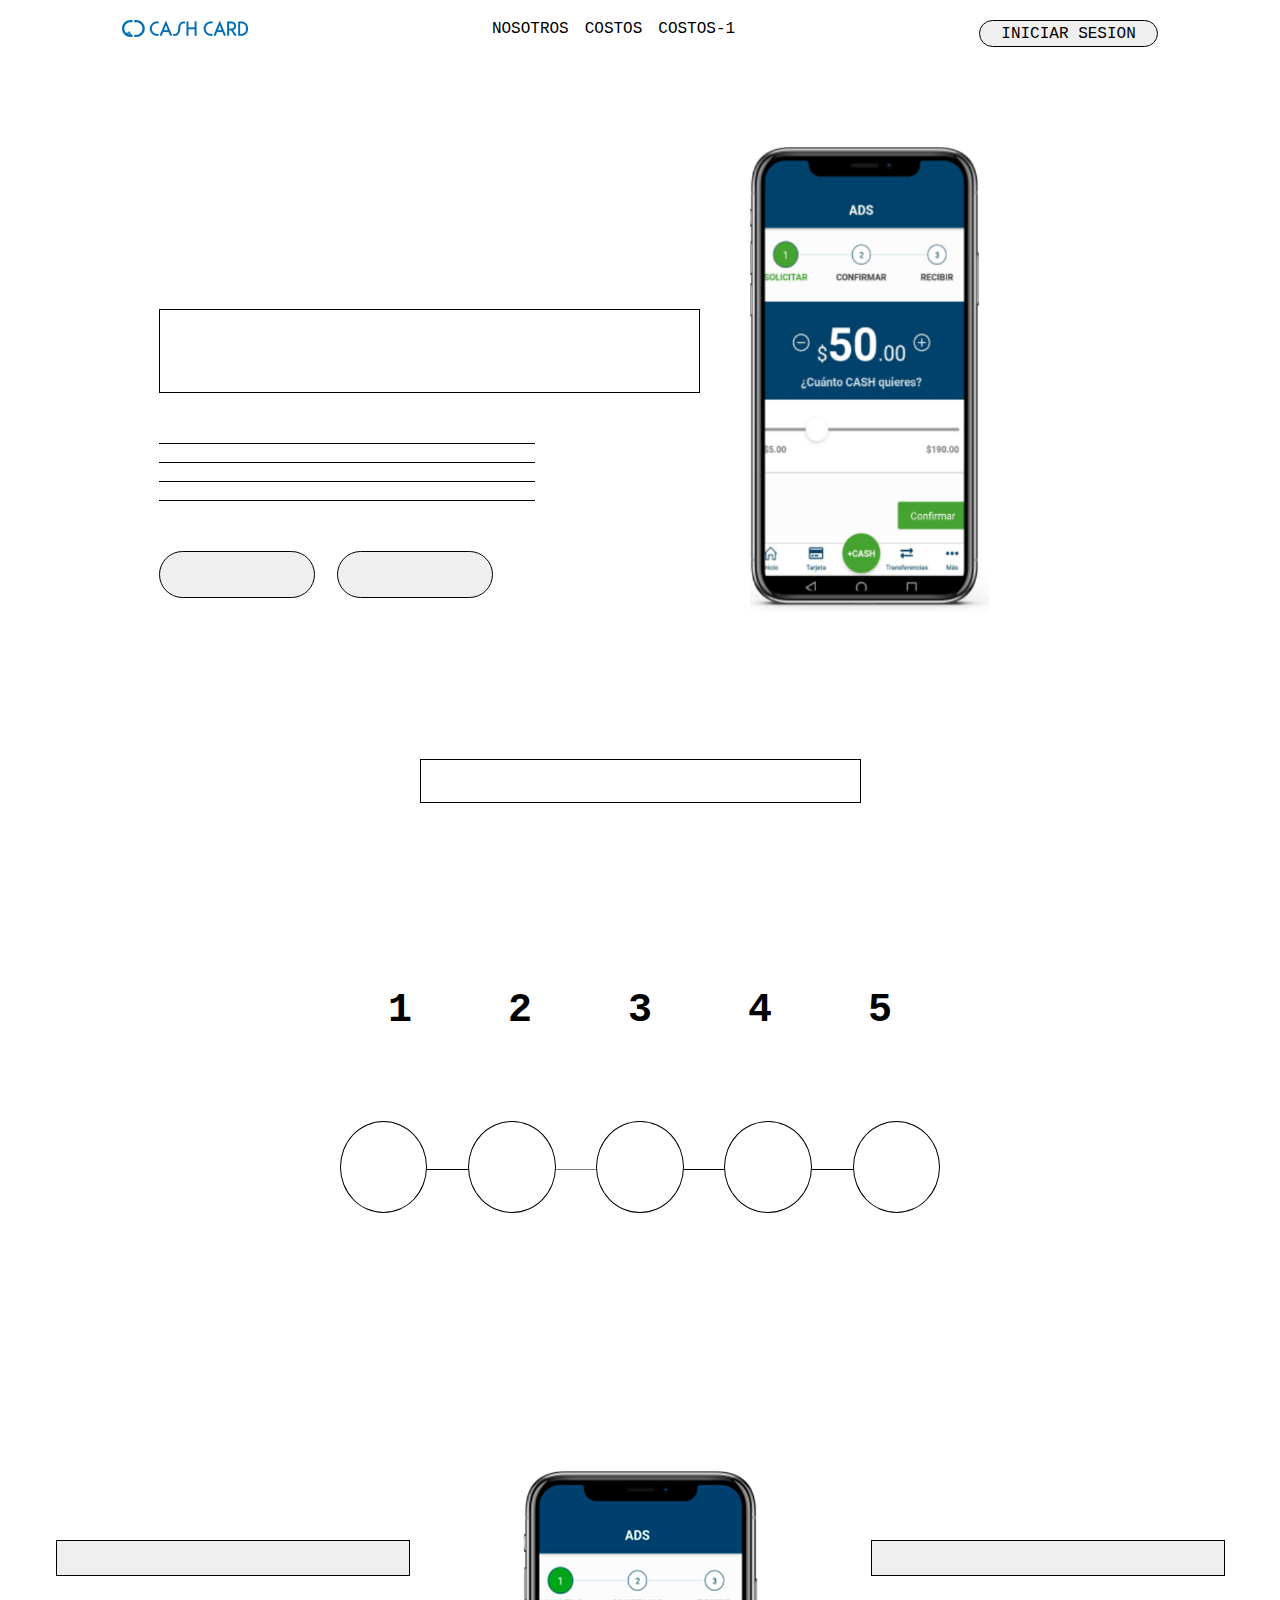
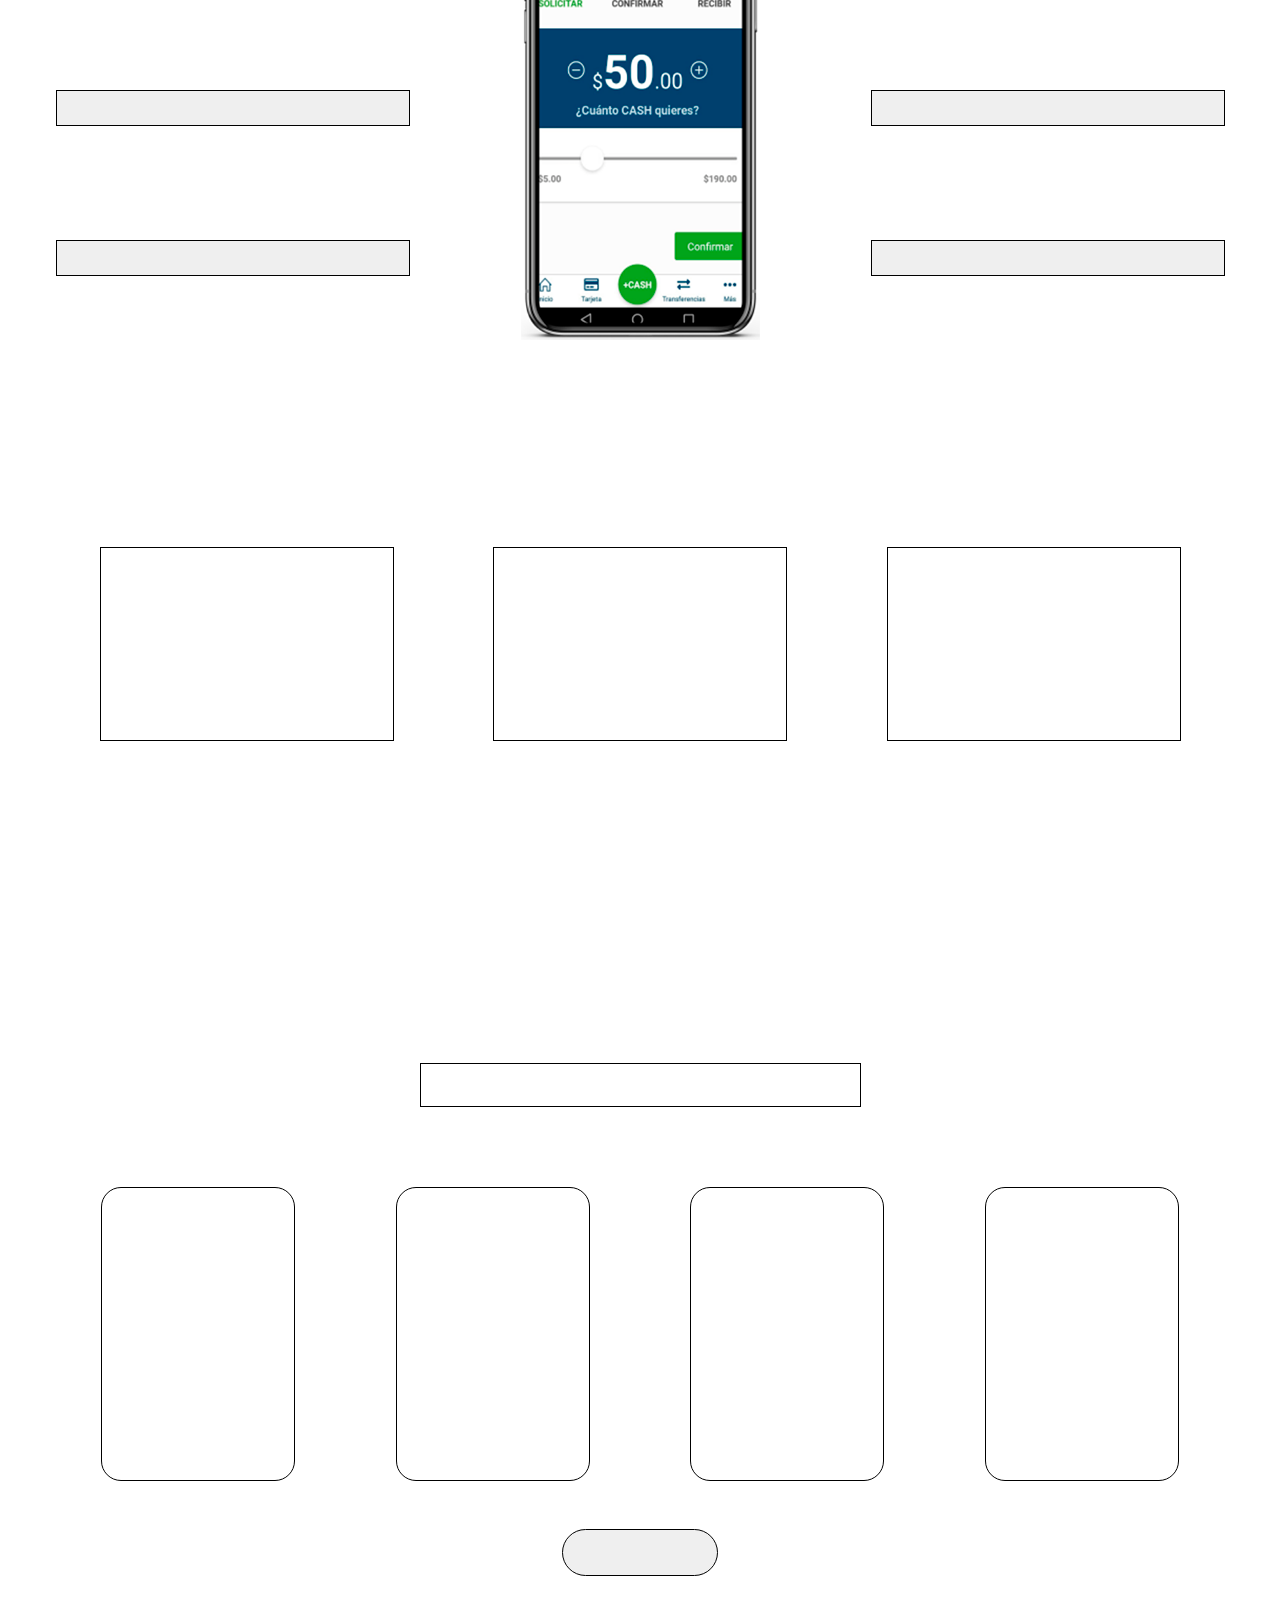
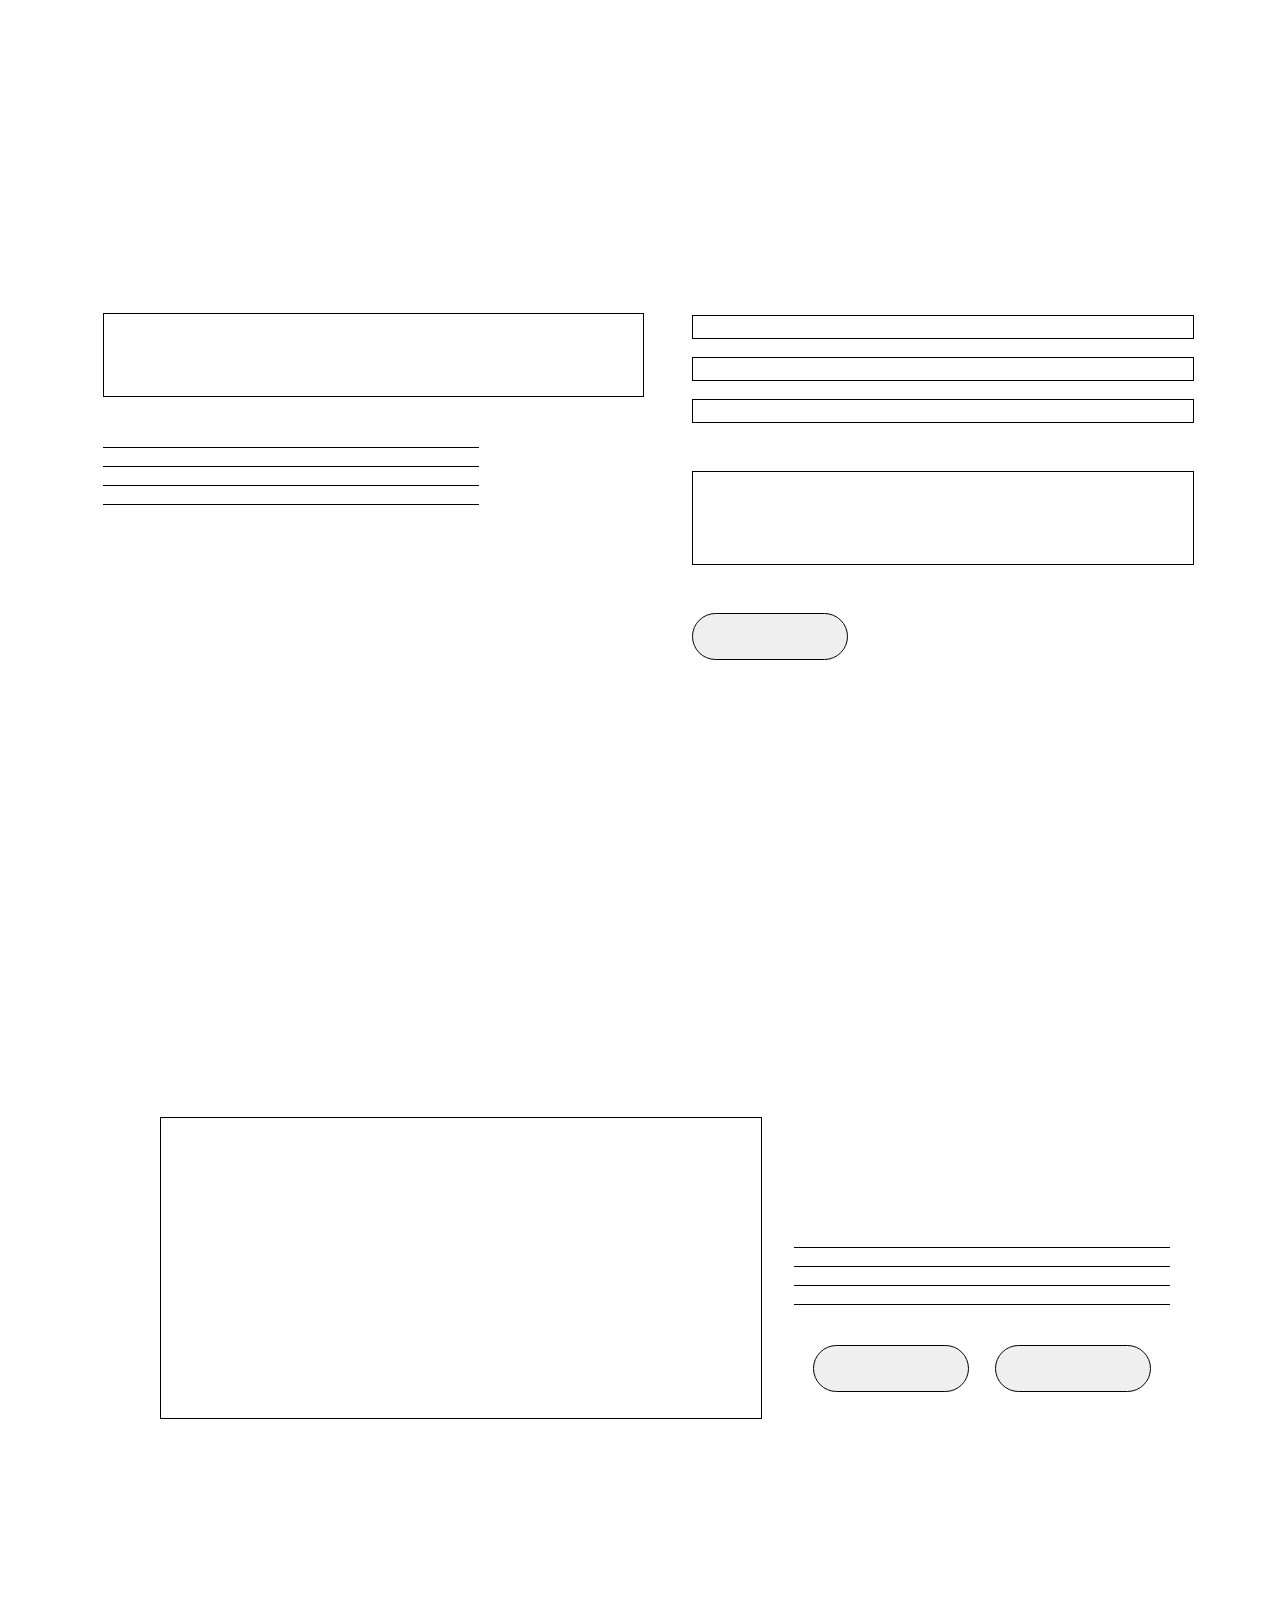
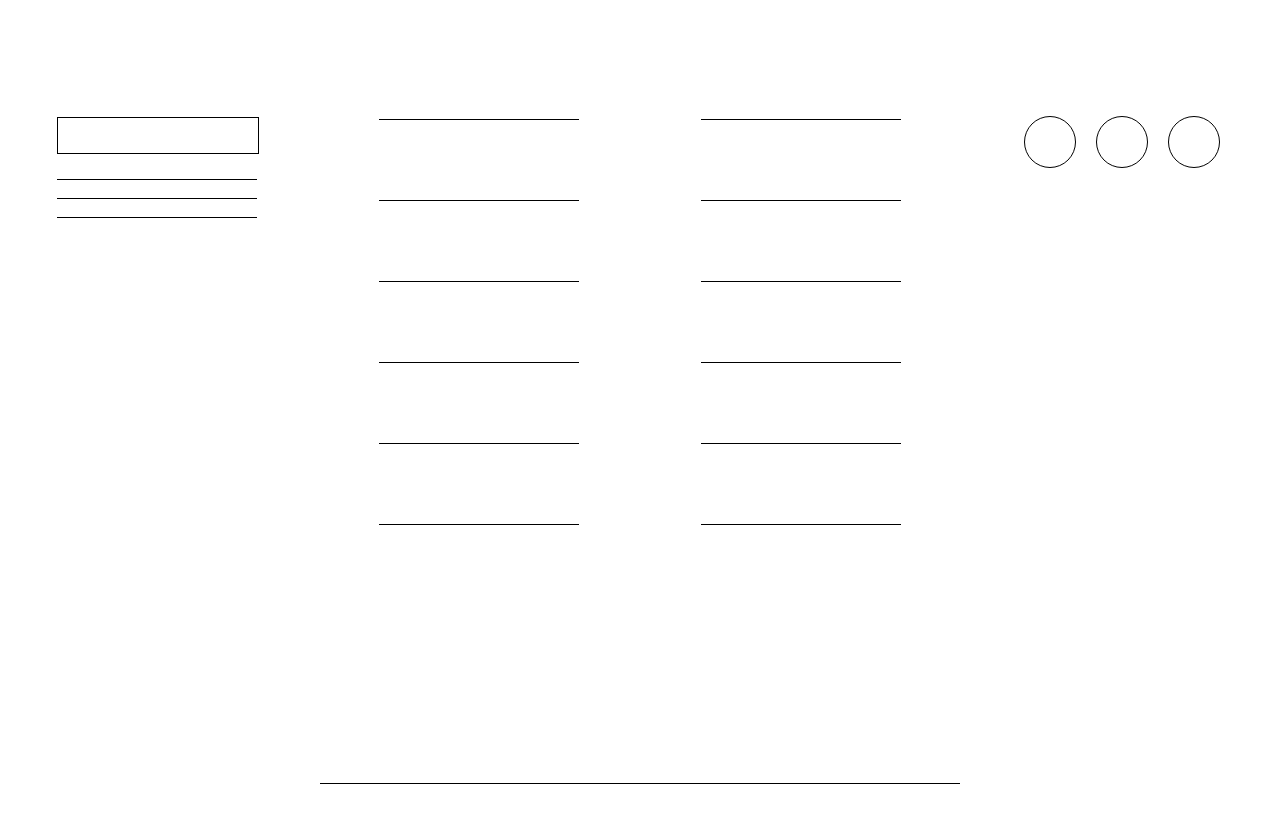
<file: index.html>
<!DOCTYPE html>
<html lang="es">
<head>
    <meta charset="UTF-8">
    <meta http-equiv="X-UA-Compatible" content="IE=edge">
    <meta name="viewport" content="width=device-width, initial-scale=1.0">

    <link rel="preconnect" href="https://fonts.gstatic.com">
    <link href="https://fonts.googleapis.com/css2?family=Poppins:wght@300&display=swap" rel="stylesheet">
    <link rel="stylesheet" href="/css/styles.css">
    
    <title>Home │ Cash Car</title>
</head>
<body>

    <!-- NAV -->
    <div class="nav">
        <a href="index.html" class="logo"><img src="/img/Recurso 1@4x-chico.png" alt="Logo Cash Car" target="_blank"></a>
        <ul class="subnav">
            <li class="item-uno"><a href="/nosotros.html" target="_blank">NOSOTROS</a></li>
            <li class="item-dos"><a href="/costos.html" target="_blank">COSTOS</a></li>
            <li class="item-tres"><a href="/costos-1.html" target="_blank">COSTOS-1</a></li>
        </ul>
        <button class="boton">INICIAR SESION</button>
    </div>

    <!-- SECCION UNO  HOME-->
    <section class="seccion-uno-home">
        <div class="modulo-container">
            <div class="titulo-uno"></div>
            <div class="texto-container">
                <div class="texto"></div>
                <div class="texto"></div>
                <div class="texto"></div>
                <div class="texto"></div>
            </div>
            <div class="botones">
                <button class="boton-uno"></button>
                <button class="boton-dos"></button>
            </div>
        </div>
        <div class="foto-container">
            <img class="foto-celu" src="/img/9.png" alt="Cash Car App">
        </div>
    </section>

    <!-- SECCION DOS HOME-->
    <section class="seccion-dos-home">
        <div class="padre-detodo">
            <div class="titulo-chico-centrado"></div>
        </div>
        <div class="numeros-container">
            <p>1</p>
            <p>2</p>
            <p>3</p>
            <p>4</p>
            <p>5</p>
        </div>
        <div class="pasos-container">
            <div class="circulo-uno"></div>
            <div class="linea-uno"></div>
            <div class="circulo-dos"></div>
            <hr class="linea-dos">
            <div class="circulo-tres"></div>
            <div class="linea-tres"></div>
            <div class="circulo-cuatro"></div>
            <div class="linea-cuatro"></div>
            <div class="circulo-cinco"></div>
        </div>
    </section>

    <!-- SECCION TRES HOME -->
    <section class="seccion-tres-home">
        <div class="modulo-uno">
            <button class="boton-tres"></button>
            <button class="boton-cuatro"></button>
            <button class="boton-cinco"></button>
        </div>
        <div class="foto-mobile">
            <img  src="/img/9-chico.png" alt="Mobile Cash Car">
        </div>
        <div class="modulo-dos">
            <button class="boton-seis"></button>
            <button class="boton-siete"></button>
            <button class="boton-ocho"></button>
        </div>
    </section>

    <!-- SECCION CUATRO HOME -->
    <section class="seccion-cuatro-home">
        <div class="foto-uno"></div>
        <div class="foto-dos"></div>
        <div class="foto-tres"></div>
    </section>

    <!-- SECCION CINCO HOME-->
    <section class="seccion-cinco-home">

        <div class="titulo-chico-centrado"></div>

        <div class="contenedor-fotos">
            <div class="foto-cuatro"></div>
            <div class="foto-cinco"></div>
            <div class="foto-seis"></div>
            <div class="foto-siete"></div>
        </div>

        <button class="boton"></button>

    </section>

    <!-- SECCION SEIS HOME-->
    <section class="seccion-seis-home">
        
            <div class="modulo-tres">
                <div class="cuadro-titulo"></div>
                <div class="contenedor-lineas">
                    <div class="lineas"></div>
                    <div class="lineas"></div>
                    <div class="lineas"></div>
                    <div class="lineas"></div>
                </div>
            </div>
        
        
            <div class="modulo-cuatro">
                <div class="contenedor-cajas">
                        <div class="caja"></div>
                        <div class="caja"></div>
                        <div class="caja"></div>
                </div>
                <div class="caja-cuatro"></div>
                <button class="boton-seccion-seis"></button>
            </div>
            
    </section>

    <!-- SECCION SIETE HOME-->
    <section class="seccion-siete-home">
        <div class="modulo-primero">
            <div class="gran-cuadro"></div>
        </div>
        <div class="modulo-segundo">
            <div class="super-div">
                <div class="contenedor-lineas-dos">
                    <div class="lineas-dos"></div>
                    <div class="lineas-dos"></div>
                    <div class="lineas-dos"></div>
                    <div class="lineas-dos"></div>
                </div>
                <div class="contenedor-btn">
                    <button class="btn"></button>
                    <button class="btn"></button>
                </div>
            </div>
        </div>
    </section>

    <!-- FOOTER -->
    <footer class="footer">
        <div class="contenedor-grid">
            <div class="primer-modulo-footer">
                <div class="container-uno">
                    <div class="cuadro-chico"></div>
                    <div class="contenedor-lineas-tres">
                        <div class="linea-tres"></div>
                        <div class="linea-tres"></div>
                        <div class="linea-tres"></div>
                    </div>
            </div>
            </div>
        
            <div class="segundo-modulo-footer">
                <div class="contenedor-lin">
                    <div class="lin"></div>
                    <div class="lin"></div>
                    <div class="lin"></div>
                    <div class="lin"></div>
                    <div class="lin"></div>
                    <div class="lin"></div>
                </div>
            </div>
        
            <div class="tercer-modulo-footer">
                <div class="contenedor-lin">
                    <div class="lin"></div>
                    <div class="lin"></div>
                    <div class="lin"></div>
                    <div class="lin"></div>
                    <div class="lin"></div>
                    <div class="lin"></div>
                </div>
            </div>
        
            <div class="cuarto-modulo-footer">
                <div class="redes-container">
                    <div class="redes"></div>
                    <div class="redes"></div>
                    <div class="redes"></div>
                </div>
            </div>
        </div>
        <div class="copywright-lin"></div>
    </footer>
</body>
</html>
</file>
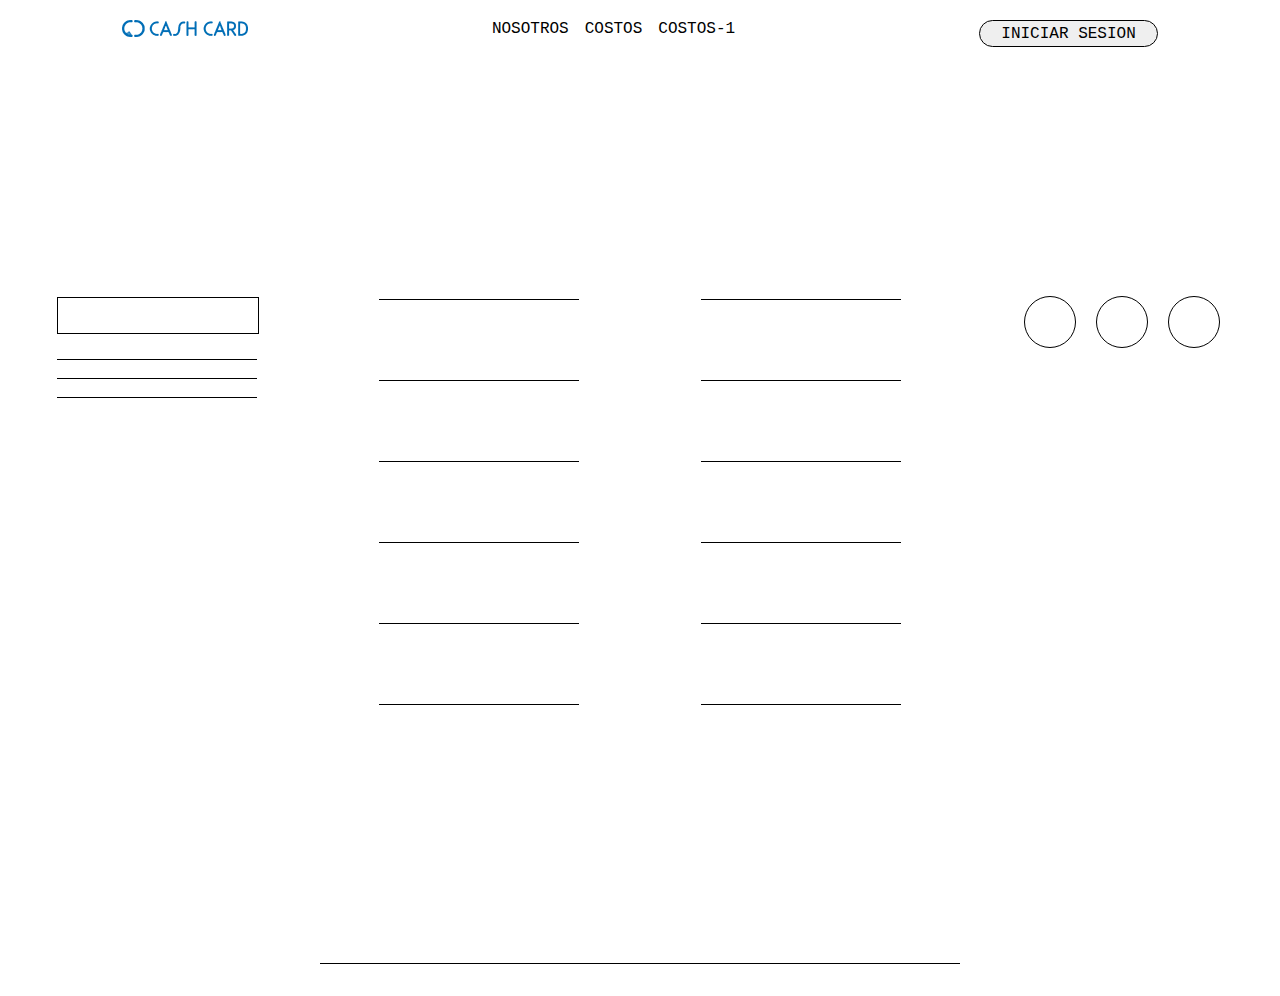
<file: costos-1.html>
<!DOCTYPE html>
<html lang="es">
<head>
    <meta charset="UTF-8">
    <meta http-equiv="X-UA-Compatible" content="IE=edge">
    <meta name="viewport" content="width=device-width, initial-scale=1.0">


    <link rel="preconnect" href="https://fonts.gstatic.com">
    <link href="https://fonts.googleapis.com/css2?family=Poppins:wght@300&display=swap" rel="stylesheet">
    <link rel="stylesheet" href="/css/styles.css">

    <title>Costos-1 │ Cash Car</title>
    
</head>
<body>

    <!-- NAV -->
    <div class="nav">
        <a href="index.html" class="logo"><img src="/img/Recurso 1@4x-chico.png" alt="Logo Cash Car" target="_blank"></a>
        <ul class="subnav">
            <li class="item-uno"><a href="/nosotros.html" target="_blank">NOSOTROS</a></li>
            <li class="item-dos"><a href="/costos.html" target="_blank">COSTOS</a></li>
            <li class="item-tres"><a href="/costos-1.html" target="_blank">COSTOS-1</a></li>
        </ul>
        <button class="boton">INICIAR SESION</button>
    </div>

    <!-- FOOTER -->
    <footer class="footer">
        <div class="contenedor-grid">
            <div class="primer-modulo-footer">
                <div class="container-uno">
                    <div class="cuadro-chico"></div>
                    <div class="contenedor-lineas-tres">
                        <div class="linea-tres"></div>
                        <div class="linea-tres"></div>
                        <div class="linea-tres"></div>
                    </div>
            </div>
            </div>
        
            <div class="segundo-modulo-footer">
                <div class="contenedor-lin">
                    <div class="lin"></div>
                    <div class="lin"></div>
                    <div class="lin"></div>
                    <div class="lin"></div>
                    <div class="lin"></div>
                    <div class="lin"></div>
                </div>
            </div>
        
            <div class="tercer-modulo-footer">
                <div class="contenedor-lin">
                    <div class="lin"></div>
                    <div class="lin"></div>
                    <div class="lin"></div>
                    <div class="lin"></div>
                    <div class="lin"></div>
                    <div class="lin"></div>
                </div>
            </div>
        
            <div class="cuarto-modulo-footer">
                <div class="redes-container">
                    <div class="redes"></div>
                    <div class="redes"></div>
                    <div class="redes"></div>
                </div>
            </div>
        </div>
        <div class="copywright-lin"></div>
    </footer>
</body>
</html>
</file>
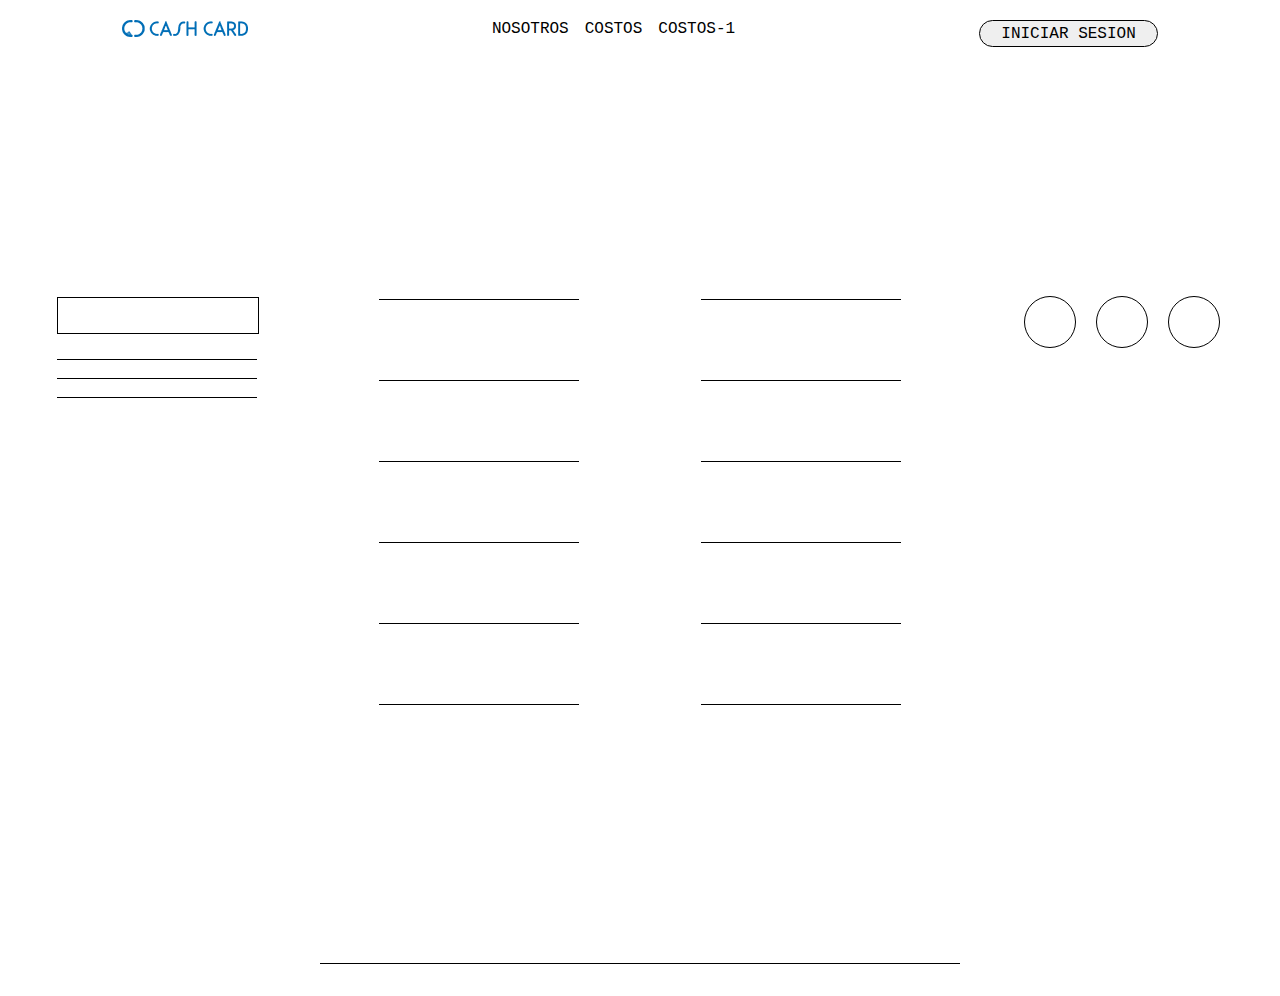
<file: costos.html>
<!DOCTYPE html>
<html lang="es">
<head>
    <meta charset="UTF-8">
    <meta http-equiv="X-UA-Compatible" content="IE=edge">
    <meta name="viewport" content="width=device-width, initial-scale=1.0">


    <link rel="preconnect" href="https://fonts.gstatic.com">
    <link href="https://fonts.googleapis.com/css2?family=Poppins:wght@300&display=swap" rel="stylesheet">
    <link rel="stylesheet" href="/css/styles.css">

    <title>Costos │ Cash Car</title>
    
</head>
<body>
    <!-- NAV -->
    <div class="nav">
        <a href="index.html" class="logo"><img src="/img/Recurso 1@4x-chico.png" alt="Logo Cash Car" target="_blank"></a>
        <ul class="subnav">
            <li class="item-uno"><a href="/nosotros.html" target="_blank">NOSOTROS</a></li>
            <li class="item-dos"><a href="/costos.html" target="_blank">COSTOS</a></li>
            <li class="item-tres"><a href="/costos-1.html" target="_blank">COSTOS-1</a></li>
        </ul>
        <button class="boton">INICIAR SESION</button>
    </div>
    <!-- FOOTER -->
    <footer class="footer">
        <div class="contenedor-grid">
            <div class="primer-modulo-footer">
                <div class="container-uno">
                    <div class="cuadro-chico"></div>
                    <div class="contenedor-lineas-tres">
                        <div class="linea-tres"></div>
                        <div class="linea-tres"></div>
                        <div class="linea-tres"></div>
                    </div>
            </div>
            </div>
        
            <div class="segundo-modulo-footer">
                <div class="contenedor-lin">
                    <div class="lin"></div>
                    <div class="lin"></div>
                    <div class="lin"></div>
                    <div class="lin"></div>
                    <div class="lin"></div>
                    <div class="lin"></div>
                </div>
            </div>
        
            <div class="tercer-modulo-footer">
                <div class="contenedor-lin">
                    <div class="lin"></div>
                    <div class="lin"></div>
                    <div class="lin"></div>
                    <div class="lin"></div>
                    <div class="lin"></div>
                    <div class="lin"></div>
                </div>
            </div>
        
            <div class="cuarto-modulo-footer">
                <div class="redes-container">
                    <div class="redes"></div>
                    <div class="redes"></div>
                    <div class="redes"></div>
                </div>
            </div>
        </div>
        <div class="copywright-lin"></div>
    </footer>
</body>
</html>
</file>
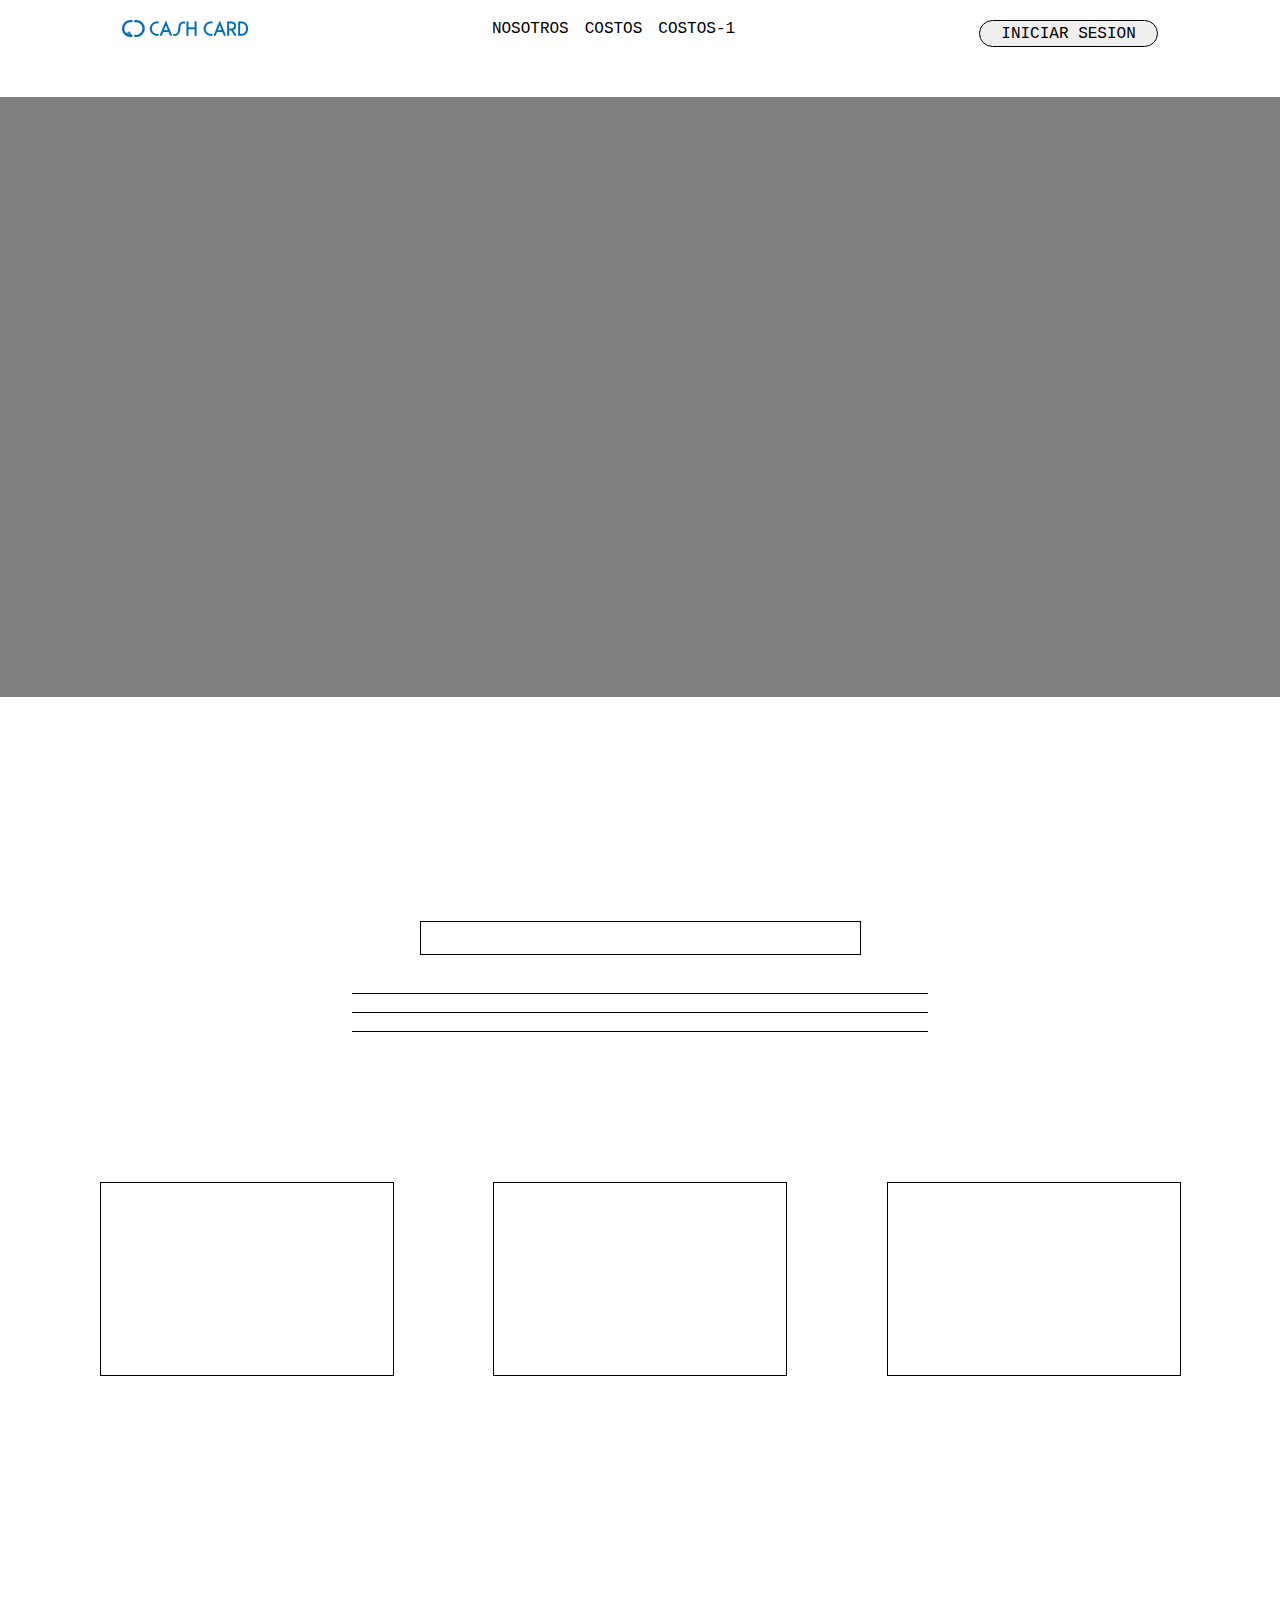
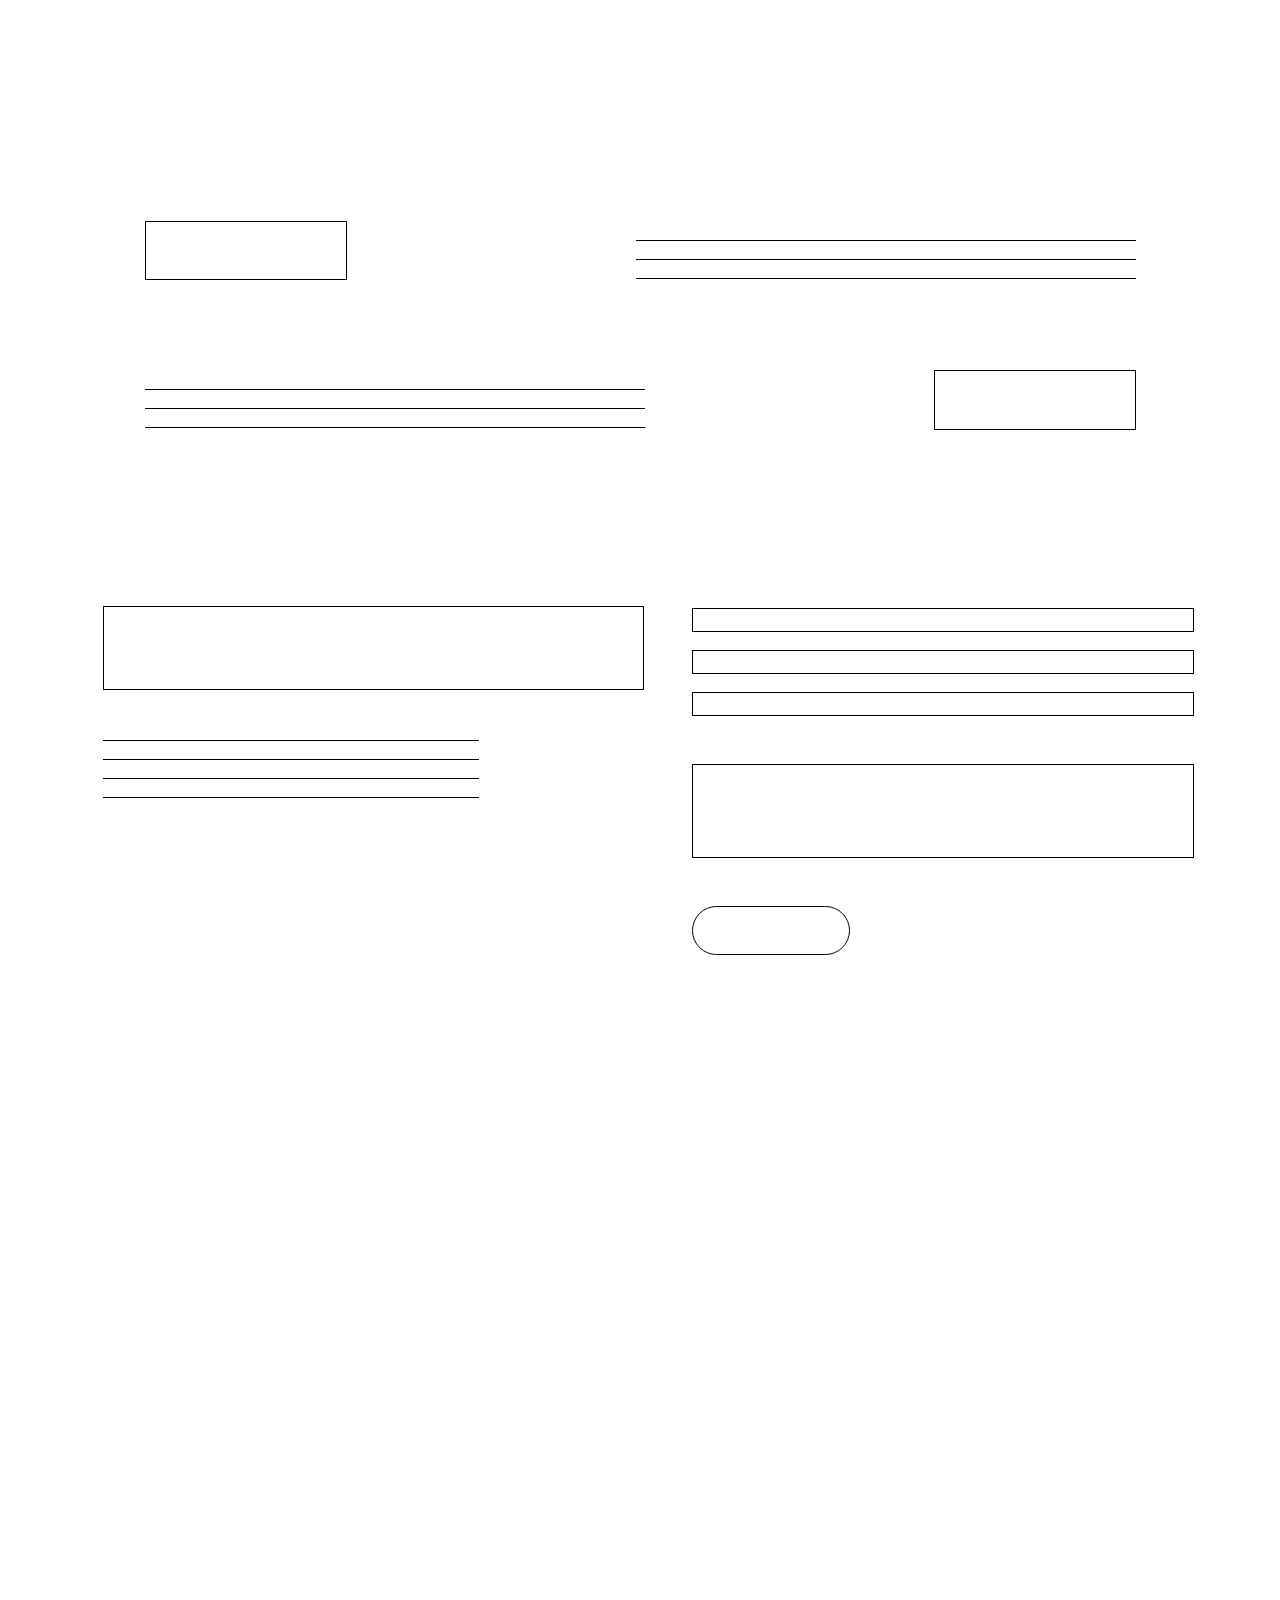
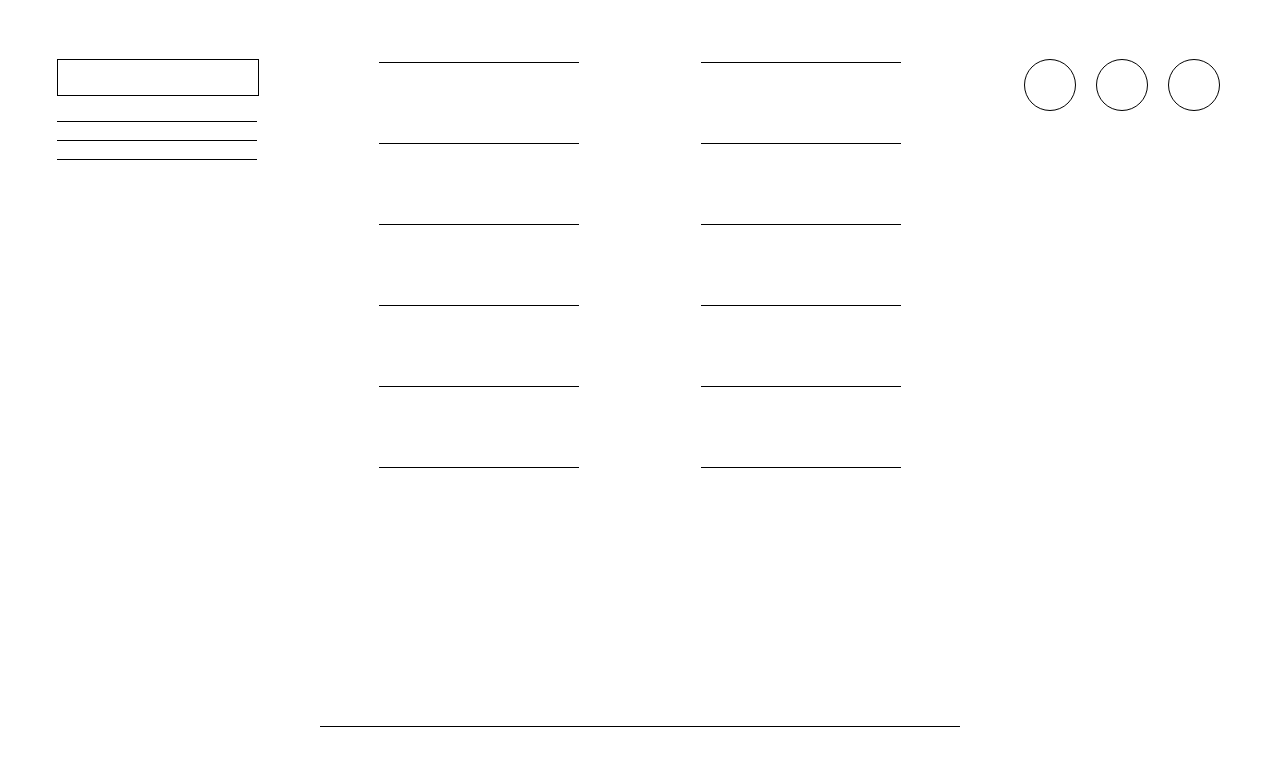
<file: nosotros.html>
<!DOCTYPE html>
<html lang="es">
<head>
    <meta charset="UTF-8">
    <meta http-equiv="X-UA-Compatible" content="IE=edge">
    <meta name="viewport" content="width=device-width, initial-scale=1.0">


    <link rel="preconnect" href="https://fonts.gstatic.com">
    <link href="https://fonts.googleapis.com/css2?family=Poppins:wght@300&display=swap" rel="stylesheet">
    <link rel="stylesheet" href="/css/styles.css">

    <title>Nosotros │ Cash Car</title>

</head>
<body>
    <!-- NAV -->
    <div class="nav">
        <a href="index.html" class="logo"><img src="/img/Recurso 1@4x-chico.png" alt="Logo Cash Car" target="_blank"></a>
        <ul class="subnav">
            <li class="item-uno"><a href="/nosotros.html" target="_blank">NOSOTROS</a></li>
            <li class="item-dos"><a href="/costos.html" target="_blank">COSTOS</a></li>
            <li class="item-tres"><a href="/costos-1.html" target="_blank">COSTOS-1</a></li>
        </ul>
        <button class="boton">INICIAR SESION</button>
    </div>

    <!-- SECCION UNO  NOSOTROS-->
    <section class="seccion-uno-nosotros"></section>

    <!-- SECCION DOS  NOSOTROS-->
    <section class="seccion-dos-nosotros">
        <div class="cuadro-titulo"></div>
        <div class="contenedor-lineas-texto">
            <div class="linea-texto"></div>
            <div class="linea-texto"></div>
            <div class="linea-texto"></div>
        </div>
        <div class="contenedor-nosotros-cajas">
            <div class="nosotros-caja"></div>
            <div class="nosotros-caja"></div>
            <div class="nosotros-caja"></div>
        </div>
    </section>

    <!-- SECCION TRES  NOSOTROS-->
    <section class="seccion-tres-nosotros">
        <div class="gran-caja-uno">
            <div class="primer-cuadrado"></div>
            <div class="texto-caja-contenedora-uno">
                <div class="texto-contenido-uno"></div>
                <div class="texto-contenido-uno"></div>
                <div class="texto-contenido-uno"></div>
            </div>
        </div>
        <div class="gran-caja-dos">
            <div class="texto-caja-contenedora-dos">
                <div class="texto-contenido-dos"></div>
                <div class="texto-contenido-dos"></div>
                <div class="texto-contenido-dos"></div>
            </div>
            <div class="ultimo-cuadrado"></div>
        </div>
    </section>

    <!-- SECCION CUATRO NOSOTROS -->
    <section class="seccion-cuatro-nosotros">

            <div class="modulo-nosotros-primero">
                <div class="caja-texto-nosotros"></div>
                <div class="contenedor-lin-mod-uno">
                    <div class="lin-mod-uno"></div>
                    <div class="lin-mod-uno"></div>
                    <div class="lin-mod-uno"></div>
                    <div class="lin-mod-uno"></div>
                </div>
            </div>
            
            <div class="modulo-nosotros-segundo">
                <div class="contenedor-caja-nosotros">
                    <div class="caja-nosotros"></div>
                    <div class="caja-nosotros"></div>
                    <div class="caja-nosotros"></div>
                </div>
                <div class="cajita"></div>
                <div class="boton-nosotros-sec-cuatro"></div>
            </div>

    </section>

    <!-- FOOTER -->
    <footer class="footer">
        <div class="contenedor-grid">
            <div class="primer-modulo-footer">
                <div class="container-uno">
                    <div class="cuadro-chico"></div>
                    <div class="contenedor-lineas-tres">
                        <div class="linea-tres"></div>
                        <div class="linea-tres"></div>
                        <div class="linea-tres"></div>
                    </div>
            </div>
            </div>
        
            <div class="segundo-modulo-footer">
                <div class="contenedor-lin">
                    <div class="lin"></div>
                    <div class="lin"></div>
                    <div class="lin"></div>
                    <div class="lin"></div>
                    <div class="lin"></div>
                    <div class="lin"></div>
                </div>
            </div>
        
            <div class="tercer-modulo-footer">
                <div class="contenedor-lin">
                    <div class="lin"></div>
                    <div class="lin"></div>
                    <div class="lin"></div>
                    <div class="lin"></div>
                    <div class="lin"></div>
                    <div class="lin"></div>
                </div>
            </div>
        
            <div class="cuarto-modulo-footer">
                <div class="redes-container">
                    <div class="redes"></div>
                    <div class="redes"></div>
                    <div class="redes"></div>
                </div>
            </div>
        </div>
        <div class="copywright-lin"></div>
    </footer>
</body>
</html>
</file>
<file: css/styles.css>
* {
  margin: 0;
  padding: 0;
  font-family: monospace;
  font-size: 16px;
}

a {
  text-decoration: none;
  color: inherit;
}

.nav {
  display: -webkit-box;
  display: -ms-flexbox;
  display: flex;
  place-content: center space-around;
}

.nav .subnav {
  margin-top: 1.25rem;
  display: -webkit-box;
  display: -ms-flexbox;
  display: flex;
  -webkit-box-pack: center;
      -ms-flex-pack: center;
          justify-content: center;
}

.nav .subnav li {
  list-style: none;
}

.nav .subnav li a {
  font-family: monospace;
}

.nav .subnav .item-uno, .nav .subnav .item-dos {
  margin-right: 1rem;
}

.nav .logo {
  margin-top: 1.25rem;
  height: 0.5rem;
}

.nav .boton {
  width: 11.1875rem;
  height: 1.6875rem;
  margin-top: 1.25rem;
  border: solid 0.03125rem;
  border-radius: 2.875rem;
}

.seccion-uno-home {
  margin-top: 3.125rem;
  margin-left: 9.9375rem;
  margin-right: 9.9375rem;
  display: -webkit-box;
  display: -ms-flexbox;
  display: flex;
  -webkit-box-pack: justify;
      -ms-flex-pack: justify;
          justify-content: space-between;
}

.seccion-uno-home .modulo-container {
  position: relative;
  -webkit-box-pack: center;
      -ms-flex-pack: center;
          justify-content: center;
  -ms-flex-line-pack: center;
      align-content: center;
  margin-top: 8.625rem;
}

.seccion-uno-home .modulo-container .titulo-uno {
  width: 33.6875rem;
  height: 5.125rem;
  border: solid 0.5px;
}

.seccion-uno-home .modulo-container .texto-container {
  width: 27.25rem;
  margin-top: 3.125rem;
}

.seccion-uno-home .modulo-container .texto-container .texto {
  width: 23.5rem;
  margin-top: 1.125rem;
  border-bottom: solid 0.5px;
  -webkit-box-align: start;
      -ms-flex-align: start;
          align-items: start;
}

.seccion-uno-home .modulo-container .botones {
  display: -webkit-box;
  display: -ms-flexbox;
  display: flex;
  margin-top: 3.125rem;
}

.seccion-uno-home .modulo-container .botones .boton-uno, .seccion-uno-home .modulo-container .botones .boton-dos {
  width: 9.75rem;
  height: 2.9375rem;
  border: solid 0.5px;
  border-radius: 2.875rem;
}

.seccion-uno-home .modulo-container .botones .boton-dos {
  margin-left: 1.375rem;
}

.seccion-uno-home .foto-container {
  padding: 3.125rem;
  margin-right: 10%;
  -ms-flex-line-pack: start;
      align-content: start;
}

.seccion-uno-home .foto-container .foto-celu {
  width: 14.9375rem;
  height: 29.3125rem;
  -o-object-fit: cover;
     object-fit: cover;
}

.seccion-dos-home {
  width: 100%;
  height: 70vh;
  display: -webkit-box;
  display: -ms-flexbox;
  display: flex;
  -webkit-box-orient: vertical;
  -webkit-box-direction: normal;
      -ms-flex-direction: column;
          flex-direction: column;
  -webkit-box-pack: space-evenly;
      -ms-flex-pack: space-evenly;
          justify-content: space-evenly;
}

.seccion-dos-home .titulo-chico-centrado {
  width: 27.4375rem;
  height: 2.625rem;
  border: solid 0.5px;
  margin-left: auto;
  margin-right: auto;
}

.seccion-dos-home .numeros-container {
  margin-left: auto;
  margin-right: auto;
  display: -webkit-box;
  display: -ms-flexbox;
  display: flex;
  -ms-flex-pack: distribute;
      justify-content: space-around;
  margin-top: 6rem;
  width: 37.5rem;
  font-weight: bold;
}

.seccion-dos-home .numeros-container p {
  font-size: 2.5rem;
}

.seccion-dos-home .pasos-container {
  margin-left: auto;
  margin-right: auto;
  display: -webkit-box;
  display: -ms-flexbox;
  display: flex;
  -webkit-box-pack: space-evenly;
      -ms-flex-pack: space-evenly;
          justify-content: space-evenly;
  width: 37.5rem;
}

.seccion-dos-home .pasos-container .circulo-uno, .seccion-dos-home .pasos-container .circulo-dos,
.seccion-dos-home .pasos-container .circulo-tres, .seccion-dos-home .pasos-container .circulo-cuatro,
.seccion-dos-home .pasos-container .circulo-cinco {
  width: 13.125rem;
  height: 5.625rem;
  border-radius: 100%;
  border: solid 0.5px;
}

.seccion-dos-home .pasos-container .linea-uno, .seccion-dos-home .pasos-container .linea-dos,
.seccion-dos-home .pasos-container .linea-tres, .seccion-dos-home .pasos-container .linea-cuatro {
  border: 0;
  border-top: 1px solid;
  height: 0;
  width: 6.25rem;
  margin-top: 3rem;
}

.seccion-tres-home {
  width: 100%;
  display: -webkit-box;
  display: -ms-flexbox;
  display: flex;
  -webkit-box-align: center;
      -ms-flex-align: center;
          align-items: center;
  -ms-flex-pack: distribute;
      justify-content: space-around;
  justify-items: center;
  margin-top: 10.625rem;
}

.seccion-tres-home .modulo-uno {
  height: 50vh;
  display: -webkit-box;
  display: -ms-flexbox;
  display: flex;
  -webkit-box-orient: vertical;
  -webkit-box-direction: normal;
      -ms-flex-direction: column;
          flex-direction: column;
  -ms-flex-pack: distribute;
      justify-content: space-around;
}

.seccion-tres-home .foto-mobile {
  -o-object-fit: cover;
     object-fit: cover;
}

.seccion-tres-home .modulo-dos {
  display: -webkit-box;
  display: -ms-flexbox;
  display: flex;
  height: 50vh;
  display: flex;
  -webkit-box-orient: vertical;
  -webkit-box-direction: normal;
      -ms-flex-direction: column;
          flex-direction: column;
  -ms-flex-pack: distribute;
      justify-content: space-around;
  flex-direction: column;
}

.seccion-tres-home .boton-tres, .seccion-tres-home .boton-dos, .seccion-tres-home .boton-tres,
.seccion-tres-home .boton-cuatro, .seccion-tres-home .boton-cinco,
.seccion-tres-home .boton-seis, .seccion-tres-home .boton-siete, .seccion-tres-home .boton-ocho {
  width: 22.125rem;
  height: 2.25rem;
  border: 0.5px solid;
}

.seccion-cuatro-home {
  width: 100%;
  display: -webkit-box;
  display: -ms-flexbox;
  display: flex;
  -webkit-box-align: center;
      -ms-flex-align: center;
          align-items: center;
  -webkit-box-pack: space-evenly;
      -ms-flex-pack: space-evenly;
          justify-content: space-evenly;
  justify-items: center;
  margin-top: 12.625rem;
}

.seccion-cuatro-home .foto-uno, .seccion-cuatro-home .foto-dos, .seccion-cuatro-home .foto-tres {
  width: 18.25rem;
  height: 12rem;
  border: 0.5px solid;
}

.seccion-cinco-home {
  width: 100%;
  height: 100vh;
  margin: 8rem 0 3rem 0;
  display: -webkit-box;
  display: -ms-flexbox;
  display: flex;
  -webkit-box-orient: vertical;
  -webkit-box-direction: normal;
      -ms-flex-direction: column;
          flex-direction: column;
  -webkit-box-align: center;
      -ms-flex-align: center;
          align-items: center;
  -webkit-box-pack: center;
      -ms-flex-pack: center;
          justify-content: center;
}

.seccion-cinco-home .titulo-chico-centrado {
  width: 27.4375rem;
  height: 2.625rem;
  border: solid 0.5px;
  margin-left: auto;
  margin-right: auto;
}

.seccion-cinco-home .contenedor-fotos {
  display: -webkit-box;
  display: -ms-flexbox;
  display: flex;
  -webkit-box-pack: space-evenly;
      -ms-flex-pack: space-evenly;
          justify-content: space-evenly;
  width: 100%;
  margin-top: 5rem;
}

.seccion-cinco-home .contenedor-fotos .foto-cuatro, .seccion-cinco-home .contenedor-fotos .foto-cinco, .seccion-cinco-home .contenedor-fotos .foto-seis, .seccion-cinco-home .contenedor-fotos .foto-siete {
  width: 12rem;
  height: 18.25rem;
  border: 0.5px solid;
  border-radius: 1.25rem;
}

.seccion-cinco-home .boton {
  margin-top: 3rem;
  width: 9.75rem;
  height: 2.9375rem;
  border: solid 0.5px;
  border-radius: 2.875rem;
}

.seccion-seis-home {
  width: 100%;
  height: 100vh;
  display: -webkit-box;
  display: -ms-flexbox;
  display: flex;
  -webkit-box-pack: center;
      -ms-flex-pack: center;
          justify-content: center;
}

.seccion-seis-home .modulo-tres {
  padding: 1rem;
  margin: 5rem 1rem 1rem 1rem;
}

.seccion-seis-home .modulo-tres .cuadro-titulo {
  width: 33.6875rem;
  height: 5.125rem;
  border: solid 0.5px;
}

.seccion-seis-home .modulo-tres .contenedor-lineas {
  margin-top: 3.125rem;
}

.seccion-seis-home .modulo-tres .contenedor-lineas .lineas {
  margin-top: 1.125rem;
  width: 23.5rem;
  border-bottom: 0.5px solid;
  -webkit-box-align: start;
      -ms-flex-align: start;
          align-items: start;
}

.seccion-seis-home .modulo-cuatro {
  margin: 5rem 1rem 1rem 1rem;
}

.seccion-seis-home .modulo-cuatro .contenedor-cajas .caja {
  margin-top: 1.125rem;
  width: 31.25rem;
  height: 1.375rem;
  border: 0.5px solid;
}

.seccion-seis-home .modulo-cuatro .caja-cuatro {
  width: 31.25rem;
  height: 5.75rem;
  border: 0.5px solid;
  margin-top: 3rem;
}

.seccion-seis-home .modulo-cuatro .boton-seccion-seis {
  margin-top: 3rem;
  width: 9.75rem;
  height: 2.9375rem;
  border: solid 0.5px;
  border-radius: 2.875rem;
}

.seccion-siete-home {
  width: 100%;
  height: 100%;
  display: -webkit-box;
  display: -ms-flexbox;
  display: flex;
  margin-bottom: 3rem;
}

.seccion-siete-home .modulo-primero {
  margin: 0 0 0 10rem;
  display: -webkit-box;
  display: -ms-flexbox;
  display: flex;
  -webkit-box-align: center;
      -ms-flex-align: center;
          align-items: center;
  -webkit-box-pack: center;
      -ms-flex-pack: center;
          justify-content: center;
}

.seccion-siete-home .modulo-primero .gran-cuadro {
  width: 37.5rem;
  height: 18.75rem;
  border: solid 0.5px;
}

.seccion-siete-home .modulo-segundo .super-div {
  display: -webkit-box;
  display: -ms-flexbox;
  display: flex;
  -webkit-box-orient: vertical;
  -webkit-box-direction: normal;
      -ms-flex-direction: column;
          flex-direction: column;
  -webkit-box-pack: center;
      -ms-flex-pack: center;
          justify-content: center;
  -webkit-box-align: center;
      -ms-flex-align: center;
          align-items: center;
  margin-top: 5rem;
}

.seccion-siete-home .modulo-segundo .super-div .contenedor-lineas-dos {
  padding: 2rem;
}

.seccion-siete-home .modulo-segundo .super-div .contenedor-lineas-dos .lineas-dos {
  width: 23.5rem;
  margin-top: 1.125rem;
  border-bottom: solid 0.5px;
}

.seccion-siete-home .modulo-segundo .super-div .contenedor-btn .btn {
  margin: 0.5rem;
  width: 9.75rem;
  height: 2.9375rem;
  border: solid 0.5px;
  border-radius: 2.875rem;
}

.seccion-uno-nosotros {
  background: grey;
  margin-top: 3.125rem;
  width: 100%;
  height: 37.5rem;
}

.seccion-dos-nosotros {
  width: 100%;
  height: 100vh;
  margin-top: 9rem;
  display: -webkit-box;
  display: -ms-flexbox;
  display: flex;
  -webkit-box-align: center;
      -ms-flex-align: center;
          align-items: center;
  -webkit-box-orient: vertical;
  -webkit-box-direction: normal;
      -ms-flex-direction: column;
          flex-direction: column;
}

.seccion-dos-nosotros .cuadro-titulo {
  margin-top: 5rem;
  width: 27.4375rem;
  height: 2rem;
  border: solid 0.5px;
}

.seccion-dos-nosotros .contenedor-lineas-texto {
  margin-top: 1.25rem;
}

.seccion-dos-nosotros .contenedor-lineas-texto .linea-texto {
  width: 36rem;
  margin-top: 1.125rem;
  border-bottom: solid 0.5px;
}

.seccion-dos-nosotros .contenedor-nosotros-cajas {
  width: 100%;
  display: -webkit-box;
  display: -ms-flexbox;
  display: flex;
  -webkit-box-align: center;
      -ms-flex-align: center;
          align-items: center;
  -webkit-box-pack: space-evenly;
      -ms-flex-pack: space-evenly;
          justify-content: space-evenly;
  justify-items: center;
  margin-top: 9.375rem;
}

.seccion-dos-nosotros .contenedor-nosotros-cajas .nosotros-caja {
  width: 18.25rem;
  height: 12rem;
  border: 0.5px solid;
}

.seccion-tres-nosotros {
  width: 100%;
  margin: 5rem 0 5rem 0;
}

.seccion-tres-nosotros .gran-caja-uno {
  display: -webkit-box;
  display: -ms-flexbox;
  display: flex;
  -webkit-box-align: center;
      -ms-flex-align: center;
          align-items: center;
  -ms-flex-pack: distribute;
      justify-content: space-around;
}

.seccion-tres-nosotros .gran-caja-uno .primer-cuadrado {
  width: 12.5rem;
  height: 3.580625rem;
  border: solid 0.5px;
}

.seccion-tres-nosotros .gran-caja-uno .texto-caja-contenedora-uno .texto-contenido-uno {
  width: 31.25rem;
  border-bottom: 0.5px solid;
  margin-top: 1.125rem;
}

.seccion-tres-nosotros .gran-caja-dos {
  display: -webkit-box;
  display: -ms-flexbox;
  display: flex;
  -webkit-box-align: center;
      -ms-flex-align: center;
          align-items: center;
  -ms-flex-pack: distribute;
      justify-content: space-around;
  margin-top: 5.625rem;
}

.seccion-tres-nosotros .gran-caja-dos .texto-caja-contenedora-dos .texto-contenido-dos {
  width: 31.25rem;
  border-bottom: 0.5px solid;
  margin-top: 1.125rem;
}

.seccion-tres-nosotros .gran-caja-dos .ultimo-cuadrado {
  width: 12.5rem;
  height: 3.580625rem;
  border: solid 0.5px;
}

.seccion-cuatro-nosotros {
  width: 100%;
  height: 100vh;
  display: -webkit-box;
  display: -ms-flexbox;
  display: flex;
  -webkit-box-pack: center;
      -ms-flex-pack: center;
          justify-content: center;
}

.seccion-cuatro-nosotros .modulo-nosotros-primero {
  padding: 1rem;
  margin: 5rem 1rem 1rem 1rem;
}

.seccion-cuatro-nosotros .modulo-nosotros-primero .caja-texto-nosotros {
  width: 33.6875rem;
  height: 5.125rem;
  border: solid 0.5px;
}

.seccion-cuatro-nosotros .modulo-nosotros-primero .contenedor-lin-mod-uno {
  margin-top: 3.125rem;
}

.seccion-cuatro-nosotros .modulo-nosotros-primero .contenedor-lin-mod-uno .lin-mod-uno {
  margin-top: 1.125rem;
  width: 23.5rem;
  border-bottom: 0.5px solid;
  -webkit-box-align: start;
      -ms-flex-align: start;
          align-items: start;
}

.seccion-cuatro-nosotros .modulo-nosotros-segundo {
  margin: 5rem 1rem 1rem 1rem;
}

.seccion-cuatro-nosotros .modulo-nosotros-segundo .contenedor-caja-nosotros .caja-nosotros {
  margin-top: 1.125rem;
  width: 31.25rem;
  height: 1.375rem;
  border: 0.5px solid;
}

.seccion-cuatro-nosotros .modulo-nosotros-segundo .cajita {
  width: 31.25rem;
  height: 5.75rem;
  border: 0.5px solid;
  margin-top: 3rem;
}

.seccion-cuatro-nosotros .modulo-nosotros-segundo .boton-nosotros-sec-cuatro {
  margin-top: 3rem;
  width: 9.75rem;
  height: 2.9375rem;
  border: solid 0.5px;
  border-radius: 2.875rem;
}

.footer {
  width: 100%;
  height: 100%;
}

.footer .contenedor-grid {
  display: -ms-grid;
  display: grid;
  -ms-grid-columns: 1fr 1fr 1fr 1fr;
      grid-template-columns: 1fr 1fr 1fr 1fr;
  -ms-grid-rows: 1fr;
      grid-template-rows: 1fr;
  gap: 0px 5px;
      grid-template-areas: ". . . .";
}

.footer .contenedor-grid .primer-modulo-footer {
  height: 100vh;
  display: -webkit-box;
  display: -ms-flexbox;
  display: flex;
  -webkit-box-orient: vertical;
  -webkit-box-direction: normal;
      -ms-flex-direction: column;
          flex-direction: column;
  -webkit-box-align: center;
      -ms-flex-align: center;
          align-items: center;
  -webkit-box-pack: center;
      -ms-flex-pack: center;
          justify-content: center;
}

.footer .contenedor-grid .primer-modulo-footer .container-uno {
  margin-bottom: 18.75rem;
}

.footer .contenedor-grid .primer-modulo-footer .container-uno .cuadro-chico {
  width: 12.5rem;
  height: 2.1875rem;
  border: solid 0.5px;
  margin-bottom: 1.5625rem;
}

.footer .contenedor-grid .primer-modulo-footer .container-uno .contenedor-lineas-tres .linea-tres {
  margin-top: 1.125rem;
  border-bottom: solid 0.5px;
  width: 12.5rem;
}

.footer .contenedor-grid .segundo-modulo-footer {
  height: 100vh;
  display: -webkit-box;
  display: -ms-flexbox;
  display: flex;
  -webkit-box-orient: vertical;
  -webkit-box-direction: normal;
      -ms-flex-direction: column;
          flex-direction: column;
  -webkit-box-align: center;
      -ms-flex-align: center;
          align-items: center;
  -webkit-box-pack: center;
      -ms-flex-pack: center;
          justify-content: center;
}

.footer .contenedor-grid .segundo-modulo-footer .contenedor-lin {
  margin-bottom: 4.375rem;
  display: -webkit-box;
  display: -ms-flexbox;
  display: flex;
  -webkit-box-orient: vertical;
  -webkit-box-direction: normal;
      -ms-flex-direction: column;
          flex-direction: column;
  -ms-flex-pack: distribute;
      justify-content: space-around;
}

.footer .contenedor-grid .segundo-modulo-footer .contenedor-lin .lin {
  width: 12.5rem;
  margin-top: 5rem;
  border-bottom: solid 0.5px;
}

.footer .contenedor-grid .tercer-modulo-footer {
  height: 100vh;
  display: -webkit-box;
  display: -ms-flexbox;
  display: flex;
  -webkit-box-orient: vertical;
  -webkit-box-direction: normal;
      -ms-flex-direction: column;
          flex-direction: column;
  -webkit-box-align: center;
      -ms-flex-align: center;
          align-items: center;
  -webkit-box-pack: center;
      -ms-flex-pack: center;
          justify-content: center;
}

.footer .contenedor-grid .tercer-modulo-footer .contenedor-lin {
  margin-bottom: 4.375rem;
  display: -webkit-box;
  display: -ms-flexbox;
  display: flex;
  -webkit-box-orient: vertical;
  -webkit-box-direction: normal;
      -ms-flex-direction: column;
          flex-direction: column;
  -ms-flex-pack: distribute;
      justify-content: space-around;
}

.footer .contenedor-grid .tercer-modulo-footer .contenedor-lin .lin {
  width: 12.5rem;
  margin-top: 5rem;
  border-bottom: solid 0.5px;
}

.footer .contenedor-grid .cuarto-modulo-footer {
  height: 100vh;
  display: -webkit-box;
  display: -ms-flexbox;
  display: flex;
  -webkit-box-orient: vertical;
  -webkit-box-direction: normal;
      -ms-flex-direction: column;
          flex-direction: column;
  -webkit-box-align: center;
      -ms-flex-align: center;
          align-items: center;
  -webkit-box-pack: center;
      -ms-flex-pack: center;
          justify-content: center;
}

.footer .contenedor-grid .cuarto-modulo-footer .redes-container {
  display: -webkit-box;
  display: -ms-flexbox;
  display: flex;
  margin-bottom: 21.875rem;
}

.footer .contenedor-grid .cuarto-modulo-footer .redes-container .redes {
  height: 3.125rem;
  width: 3.125rem;
  margin: 0.625rem;
  border: solid 0.5px;
  border-radius: 50%;
}

.footer .copywright-lin {
  position: relative;
  margin-top: 3rem;
  width: 50%;
  bottom: 2rem;
  left: 50%;
  -webkit-transform: translate(-50%);
          transform: translate(-50%);
  border-bottom: solid 0.5px;
}
/*# sourceMappingURL=styles.css.map */
</file>
